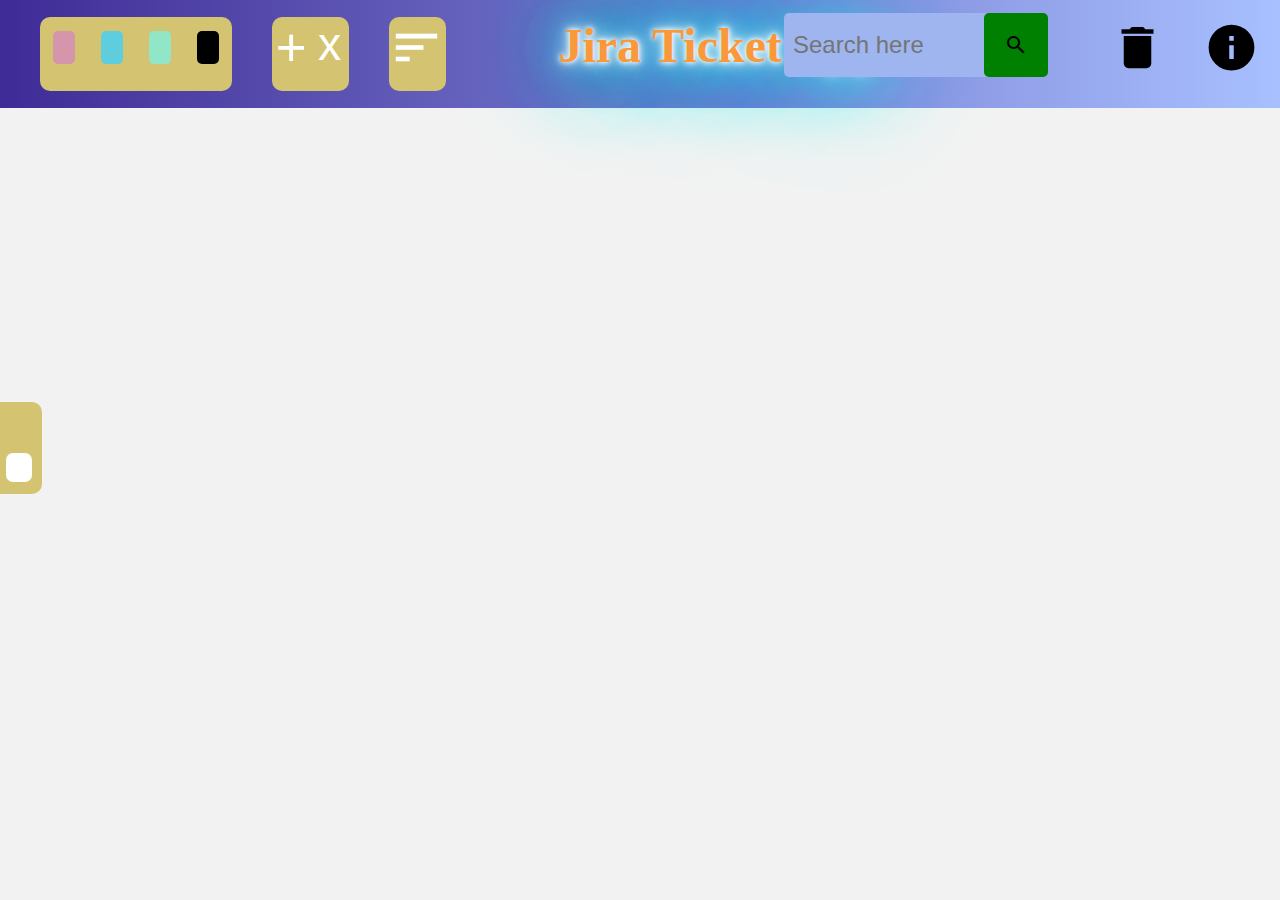
<file: index.html>
<!DOCTYPE html>
<html lang="en">
<head>
    <meta charset="UTF-8">
    <meta http-equiv="X-UA-Compatible" content="IE=edge">
    <meta name="viewport" content="width=device-width, initial-scale=1.0">
    <title>Jira Ticket Management Clone</title>
    <link rel="stylesheet" href="style.css">
    <link href="https://fonts.googleapis.com/css2?family=Material+Icons"rel="stylesheet">
</head>
<body>
    <div class="container">
        <div class="navbar">
            <div class="filter-container">
                <div class="filter">
                    <div class="pink-color-btn"></div>
                </div>
                <div class="filter">
                    <div class="blue-color-btn"></div>
                </div>
                <div class="filter">
                    <div class="green-color-btn"></div>
                </div>
                <div class="filter">
                    <div class="black-color-btn"></div>
                </div>
            </div>
            <div class="action-container">
                <div class="add">+</div>
                <div class="delete">x</div>
            </div>
            <input class="search" type="text" placeholder="Search here">
            <div class="search-icon">
                <span class="material-icons"> search </span>
            </div>
            <div class="sort-Btn">
                <span class="material-icons"> sort </span>
            </div>
            <h1 class="heading">Jira Ticket App</h1>
            <div class="recycle-bin-icon">
                <span class="material-icons"> delete </span>
            </div>
            <div class="info-icon">
                <span class="material-icons"> info </span>
            </div>
        </div>
        <div class="grid">
            <!-- <div class="ticket">
                <div class="ticket-color"></div>
                <div class="ticket-id">#aE86</div>
                <div class="ticket-box" contenteditable>ffffff</div>
            </div> -->
        </div>
        <div class="dark-mode">
            <span class="material-icons"> dark_mode </span>
        </div>
        <div class="text-highlighter">
            <div class="open-close-div">
                <span class="material-icons"> menu_open </span>
            </div>
            <div class="color-showing-div"></div>
        </div>
    </div>
    <!-- <script src="https://cdn.jsdelivr.net/npm/short-unique-id@latest/dist/short-unique-id.min.js"></script> -->

    <script src="script.js"></script>
    <!-- <div class="modal-container">
        <div class="writing-area" contenteditable></div>
        <div class="filter-area">
            <div class="modal-filter pink"></div>
            <div class="modal-filter blue"></div>
            <div class="modal-filter green"></div>
            <div class="modal-filter black"></div>
        </div>
    </div> -->
</body>
</html>
</file>
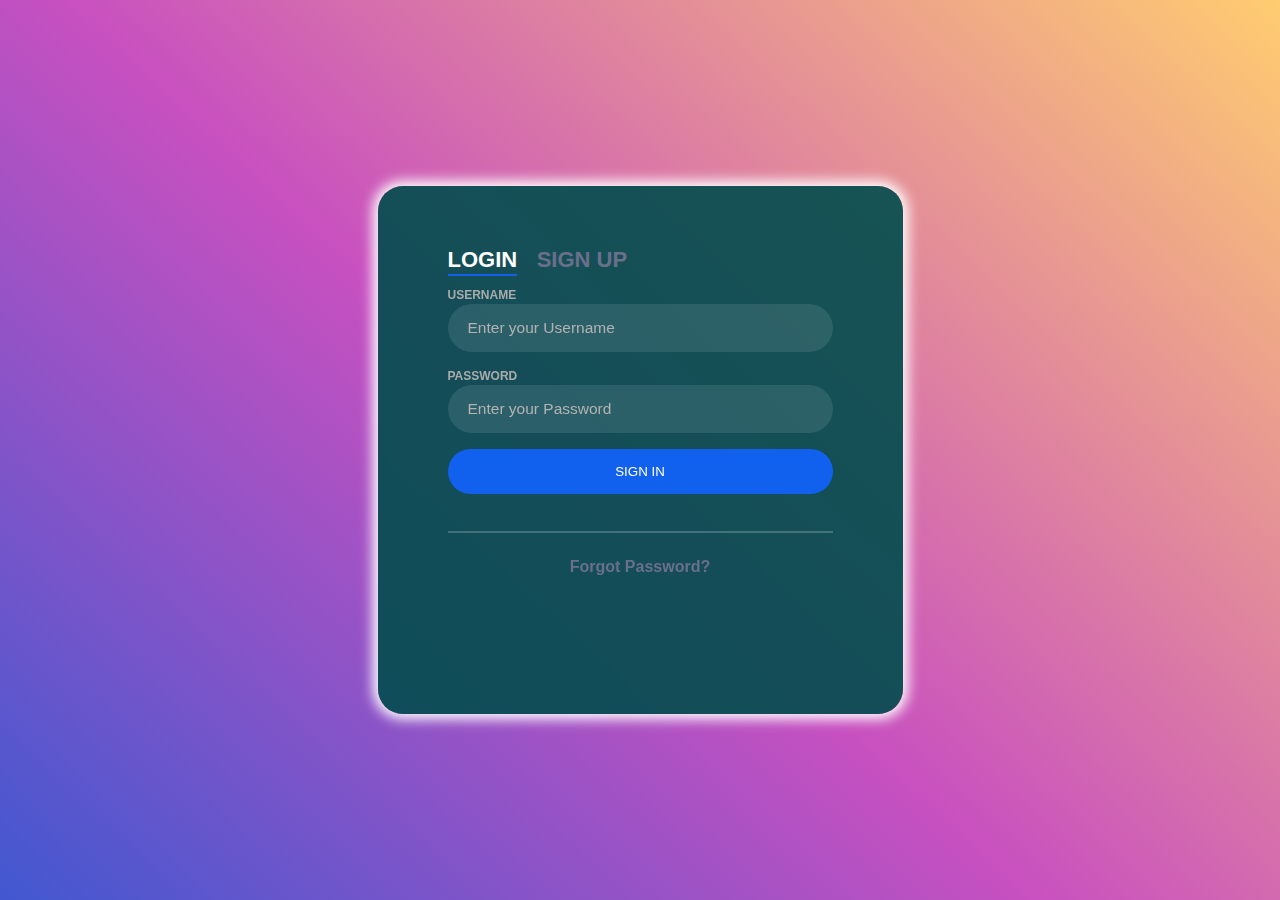
<file: loginPage.html>
<!DOCTYPE html>
<html lang="en">
<head>
    <meta charset="UTF-8">
    <meta http-equiv="X-UA-Compatible" content="IE=edge">
    <meta name="viewport" content="width=device-width, initial-scale=1.0">
    <title>Login Page</title>
    <style>

* {
    box-sizing: border-box
}

body {
    margin: 0;
    height: 100vh;
    display: flex;
    justify-content: center;
    align-items: center;
    color: #6a6f8c;
    background-color: #4158D0;
    background-image: linear-gradient(43deg, #4158D0 0%, #C850C0 46%, #FFCC70 100%);
    font: 600 16px/18px 'Open Sans', sans-serif;
}

.login-box {
    width: 100%;
    margin: auto;
    max-width: 525px;
    min-height: 528px;
    position: relative;
    background: url(https://images.unsplash.com/photo-1507208773393-40d9fc670acf?ixlib=rb-1.2.1&ixid=eyJhcHBfaWQiOjEyMDd9&auto=format&fit=crop&w=1268&q=80) no-repeat center;
    box-shadow: 0px 0px 13px 5px white;;
    border-radius: 25px;
}

.login-snip {
    width: 100%;
    height: 100%;
    position: absolute;
    padding: 65px 70px 50px 70px;
    background: rgba(0, 77, 77, .9);
    border-radius: 25px;
}

.login-snip .login,
.login-snip .sign-up-form {
    top: 0;
    left: 0;
    right: 0;
    bottom: 0;
    position: absolute;
    transform: rotateY(180deg);
    backface-visibility: hidden;
    transition: all .4s linear
}

.login-snip .sign-in,
.login-snip .sign-up,
.login-space .group .check {
    display: none
}

.login-snip .tab,
.login-space .group .label,
.login-space .group .button {
    text-transform: uppercase
}

.login-snip .tab {
    font-size: 22px;
    margin-right: 15px;
    padding-bottom: 5px;
    margin: 0 15px 10px 0;
    display: inline-block;
    border-bottom: 2px solid transparent
}

.login-snip .sign-in:checked+.tab,
.login-snip .sign-up:checked+.tab {
    color: #fff;
    border-color: #1161ee
}

.login-space {
    min-height: 345px;
    position: relative;
    perspective: 1000px;
    transform-style: preserve-3d
}

.login-space .group {
    margin-bottom: 15px;
}

.login-space .group .label,
.login-space .group .input,
.login-space .group .button {
    width: 100%;
    color: #fff;
    display: block;
}

.login-space .group .input,
.login-space .group .button {
    border: none;
    padding: 15px 20px;
    border-radius: 25px;
    background: rgba(255, 255, 255, .1);
}

.login-space .group .label {
    color: #aaa;
    font-size: 12px;
}

.login-space .group .button {
    background: #1161ee;
}

.login-snip .sign-in:checked+.tab+.sign-up+.tab+.login-space .login {
    transform: rotate(0);
}

.login-snip .sign-up:checked+.tab+.login-space .sign-up-form {
    transform: rotate(0);
}

a {
    color: inherit;
    text-decoration: none;
}

.hr {
    height: 2px;
    margin: 60px 0 45px 0;
    background: rgba(255, 255, 255, .2);
    margin-top: 37px;
}

.foot {
    margin-top: -20px;
    text-align: center;
}

.foot:hover {
    color: red;
}

::placeholder {
    color: #b3b3b3;
}

#login-username,#login-password,#signUp-username,#signUp-password,#signUp-Repeatpassword,#signUp-emailID,#forgotPassword-emailID {
    font-size: 15.5px;
}

</style>
</head>
<body>
    <div class="login-box">
        <div class="login-snip"> <input id="tab-1" type="radio" name="tab" class="sign-in" checked><label for="tab-1" class="tab">Login</label> <input id="tab-2" type="radio" name="tab" class="sign-up"><label for="tab-2" class="tab">Sign Up</label>
            <div class="login-space">
                <div class="login">
                    <div class="group"> <label for="user" class="label">Username</label> <input id="login-username" type="text" class="input" placeholder="Enter your Username"> </div>
                    <div class="group"> <label for="pass" class="label">Password</label> <input id="login-password" type="password" class="input" data-type="password" placeholder="Enter your Password"> </div>
                    <a href="" class="link">
                        <div class="group"> <input id="signIn-btn" type="submit" class="button" value="Sign In" style="margin-top: 1rem;"> </div>
                    </a>
                    <div class="hr"></div>
                    <div class="foot"> Forgot Password? </div>
                </div>
                <div class="sign-up-form">
                    <div class="group"> <label for="user" class="label">Username</label> <input id="signUp-username" type="text" class="input" placeholder="Create your Username"> </div>
                    <div class="group"> <label for="pass" class="label">Password</label> <input id="signUp-password" type="password" class="input" data-type="password" placeholder="Create your Password"> </div>
                    <div class="group"> <label for="pass" class="label">Repeat Password</label> <input id="signUp-Repeatpassword" type="password" class="input" data-type="password" placeholder="Repeat your Password"> </div>
                    <div class="group"> <label for="pass" class="label">Email Address</label> <input id="signUp-emailID" type="email" class="input" placeholder="Enter your Email Address"> </div>
                    <div class="group"> <input id="signUp-btn" type="submit" class="button" value="Sign Up"> </div>
                </div>
            </div>
        </div>
    </div>
    <script src="loginPageScript.js"></script>
</body>
</html>
</file>
<file: style.css>
* {
    box-sizing: border-box;
}

body {
    margin: 0;
}

.container {
    height: 100vh;
    width: 100vw;
}

.navbar {
    height: 12%;
    width: 100%;
    display: flex;
    background: linear-gradient(90deg, #3F2B96 0%, #A8C0FF 100%);;    /*#333333*/  /*#333333cc*/
    position: relative;
}

.grid {
    min-height: 88%;
    background-color: #f2f2f2;
    display: flex;
    flex-wrap: wrap;                                       
    justify-content: space-evenly;                        
    padding: 1.5rem;
}

.filter-container,.action-container {
    height: 68%;
    display: flex;
    border-radius: 10px;
    margin-top: 1.9vh;
    margin-left: 2.5rem;
    background-color: #d4c472;                    /* #444444*/
}

.filter-container {
    width: 15%;
}

.action-container {
    width: 6%;
}

.filter {
    height: 100%;
    width: 25%;
}

.filter:hover {
    background-color: #9c8f55;                          /*#393939*/
}

.filter div {
    height: 45%;
    width: 45%;
    margin: auto;
    margin-top: 28%;
    border-radius: 5px;
}

.pink-color-btn {
    background-color: #d595aa;
}

.blue-color-btn {
    background-color: #5ecdde;
}

.green-color-btn {
    background-color: #91e6c7;
}

.black-color-btn {
    background-color: black;
}

.add,.delete {
    height: 100%;
    width: 50%;
    color: white;
    font-family: Arial, Helvetica, sans-serif;
    text-align: center;
}

.add {
    font-size: 3.3rem;
}

.add:hover,.delete:hover {
    background-color: #9c8f55;                         /*#393939*/
}

.delete-state,.selected-filter,.sort-state {
    background-color: #9c8f55;                           /*#393939*/
}

.delete {
    font-size: 2.9rem;
}

.modal-container {
    height: 18rem;
    width: 35rem;
    display: flex;
    position: fixed;
    top: calc( ( 100vh - 18rem ) / 2 );
    left: calc( ( 100vw - 35rem ) / 2 );                            
    box-shadow: 0px 0px 15px 4px #aaa;
}

.writing-area {
    height: 100%;
    width: 70%;
    background-color: white;
    overflow: auto;
    outline: none;
    padding: 2rem;
    font-size: 1.8rem;
    font-family: Arial, Helvetica, sans-serif;
}

.filter-area {
    height: 100%;
    width: 30%;
    background-color: #444;
    display: flex;
    flex-direction: column;
    justify-content: center;
    align-items: center;
}

.modal-filter {
    height: 2.5rem;
    width: 50%;
    margin-bottom: 9px;
    opacity: 0.7;
}

.modal-filter:hover{
    opacity: 1;
}

.pink {
    background-color: #d595aa;
}

.blue {
    background-color: #5ecdde;
}

.green {
    background-color: #91e6c7;
} 

.black {
    background-color: black;
}

.ticket {
    height: 9rem;
    width: 15rem;
    background-color: white;
    border-radius: 8px;
    margin-left: 1rem; 
    margin-right: 1rem; 
    margin-bottom: 1.2rem; 
    margin-top: 1rem;
    box-shadow: 0px 0px 19px 5px #aaa;
    position: relative;
}

.ticket-color {
    height: 8%;
    width: 100%;
    border-top-left-radius: 6px;
    border-top-right-radius: 6px; 
}

 .ticket-id {
    height: 20%;
    width: 75%;
    padding-left: 10px;
    padding-top: 5px;
    font-weight: bold;
    font-family: Arial, Helvetica, sans-serif;
    font-size: 18px;
    color: #989393;
} 

.ticket-box {
    width: 100%;
    height: 72%;
    font-size: 15px;
    font-family: Arial, Helvetica, sans-serif;
    text-align: center;
    outline: none;
    padding-left: 10px;
    padding-right: 10px;
    padding-bottom: 10px;
    padding-top: 6px;
    overflow-y: auto;
}

.active-modal-filter {
    border: 5px solid red;
    opacity: 1;
}

.cross-icon {
    height: 25px;
    width: 26px;
    color: white;
    position: fixed;
    top: 14.9rem;
    left: 63.7rem;
}

.cross-icon:hover {
    color: red;
}

@media (max-width: 1024px) {
    .filter {
        padding-top: 5px;
    }
    .delete {
        font-size: 2.75rem;
    }
    .add {
        font-size: 3.2rem;
    }
}

@media (max-width: 768px) {
    .filter-container, .action-container {
        height: 68%;
        margin-top: 2vh;
    }
    .filter-container {
        width: 38%;
    }
    .action-container {
        width: 20%;
    }
    .filter {
        padding-top: 9px;
    }
    .delete {
        padding-top: 4px;
        font-size: 3.65rem;
    }
    .add {
        padding-top: 4px;
        font-size: 4.2rem;
    }
    .filter div {
        width: 50%;
    }
    .modal-container
    {
        height: 20rem;
        width: 38rem;
        top: calc( ( 100vh - 20rem ) / 2 );
        left: calc( ( 100vw - 38rem ) / 2 );
    }
}

@media (max-width: 600px) {
    .action-container {
        width: 25%;
    }
    .filter-container {
        width: 46%;
    }
    .modal-container {
        height: 16rem;
        width: 24rem;
        top: calc( ( 100vh - 16rem ) / 2 );
        left: calc( ( 100vw - 24rem ) / 2 );
    }
    .filter-container, .action-container {
        height: 64%;
        margin-top: 2.2vh;
        margin-left: 2.5rem;
    }
    .filter {
        padding-top: 9px;
    }
    .delete, .add {
        padding-top: 2px;
    }
    .add {
        font-size: 3.4rem;
    }
    .delete {
        font-size: 3rem;
    }
}

.lock {
    height: 1.6rem;
    width: 1.5rem;
    position: absolute;
    top: 14px;
    right: 8px;
} 

.heading {
    color: #fff;
    text-shadow: 0 0 5px #fff,
                 0 0 10px #fff,
                 0 0 20px #fff,
                 0 0 40px #0ff,
                 0 0 80px #0ff,
                 0 0 90px #0ff,
                 0 0 100px #0ff,
                 0 0 150px #0ff;
    margin-left: 7rem;
    font-size: 3rem;
    color: #fa983a;
    margin-top: 18px; 
}

.dark-mode {
    height: 3.3rem;
    width: 3.3rem;
    position: fixed;
    right: 7px;
    bottom: 19px;
    z-index: 3;
}

.dark-mode .material-icons {
    font-size: 52px;
}

.search {
    margin-top: 13px;
    height: 4rem;
    width: 13rem;
    position: absolute;
    right: 18rem;
    border-radius: 5px;
    background-color: #9eb5f0;
    outline: none;
    border: none;
    font-size: 1.5rem;
    padding-right: 18px;
    padding-left: 9px;
}

.search-icon {
    height: 4rem;
    width: 4rem;
    border-radius: 5px;
    text-align: center;
    padding: calc( ( 4rem - 24px ) / 2);
    background-color: green;
    position: absolute;
    margin-top: 13px;
    right: 14.5rem;
}

.sort-Btn {
    width: 3.6rem;
    height: 68%;
    display: flex;
    border-radius: 10px;
    margin-top: 1.9vh;
    margin-left: 2.5rem;
    background-color: #d4c472; 
    padding-top: 3px;
}

.sort-Btn .material-icons {
    font-size: 55px;
    color: white;
}

.sort-Btn:hover,.sort-state {
    background-color: #9c8f55;                   
}

.info-icon {
    width: 3.6rem;
    height: 3.7rem;
    display: flex;
    border-radius: 10px;
    margin-top: 1.9vh;
    margin-left: 2.5rem;
    /* background-color: #d4c472;  */
    padding-top: 3px;
    position: absolute;
    right: 18px;
    /* border: 1px solid white; */
}

.info-icon .material-icons {
    font-size: 55px;
    /* color: white; */
}

.recycle-bin-icon {
    width: 3.6rem;
    height: 3.7rem;
    display: flex;
    border-radius: 10px;
    margin-top: 1.9vh;
    margin-left: 2.5rem;
    /* background-color: #d4c472;  */
    padding-top: 3px;
    position: absolute;
    right: 7rem;
}

.recycle-bin-icon .material-icons {
    font-size: 55px;
}

.text-highlighter {
    z-index: 3;
    height: 5.75rem;
    width: 2.6rem;
    position: fixed;
    top: calc( ( 100vh - 6rem ) / 2 );
    border-bottom-right-radius: 10px;
    border-top-right-radius: 10px;
    /* box-shadow: 0px 0px 15px 5px #aaa; */
    background-color: #d4c472;
    /* left: 15rem; */
}

.open-close-div {
    /* border: 1px solid black; */
    height: 2.2rem;
    width: 1.65rem;
    margin-top: 8px;
    margin-left: 6px;
    display: flex;
    justify-content: center;
    align-items: center;
}

.open-close-div .material-icons {
    color: white;
    font-size: 35px;
    
}

.color-showing-div {
    height: 1.8rem;
    width: 1.65rem;
    margin-top: 8px;
    margin-left: 6px;
    background-color: white;
    border-radius: 7px;
}

.colorPicker {
    position: absolute;
    top: 15rem;
}

.info-container {
    border: 1px solid;
    height: 38rem;
    width: 28rem;
    position: fixed;
    top: 6.5rem;
    right: 4rem;
    border-radius: 42px;
    background-color: #d4c472;
    overflow: auto;
}

.info-container-heading {
    text-align: center;
    text-decoration: underline;
}

.info-arrow {
    height: 3rem;
    width: 3rem;
    position: fixed;
    top: 63px;
    right: 63px; 
    /* border: 1px solid; */
    /* color: red;  */
}

.info-arrow .material-icons {
    font-size: 50px;
    color: red;
    border-radius: 50%;
}
</file>
